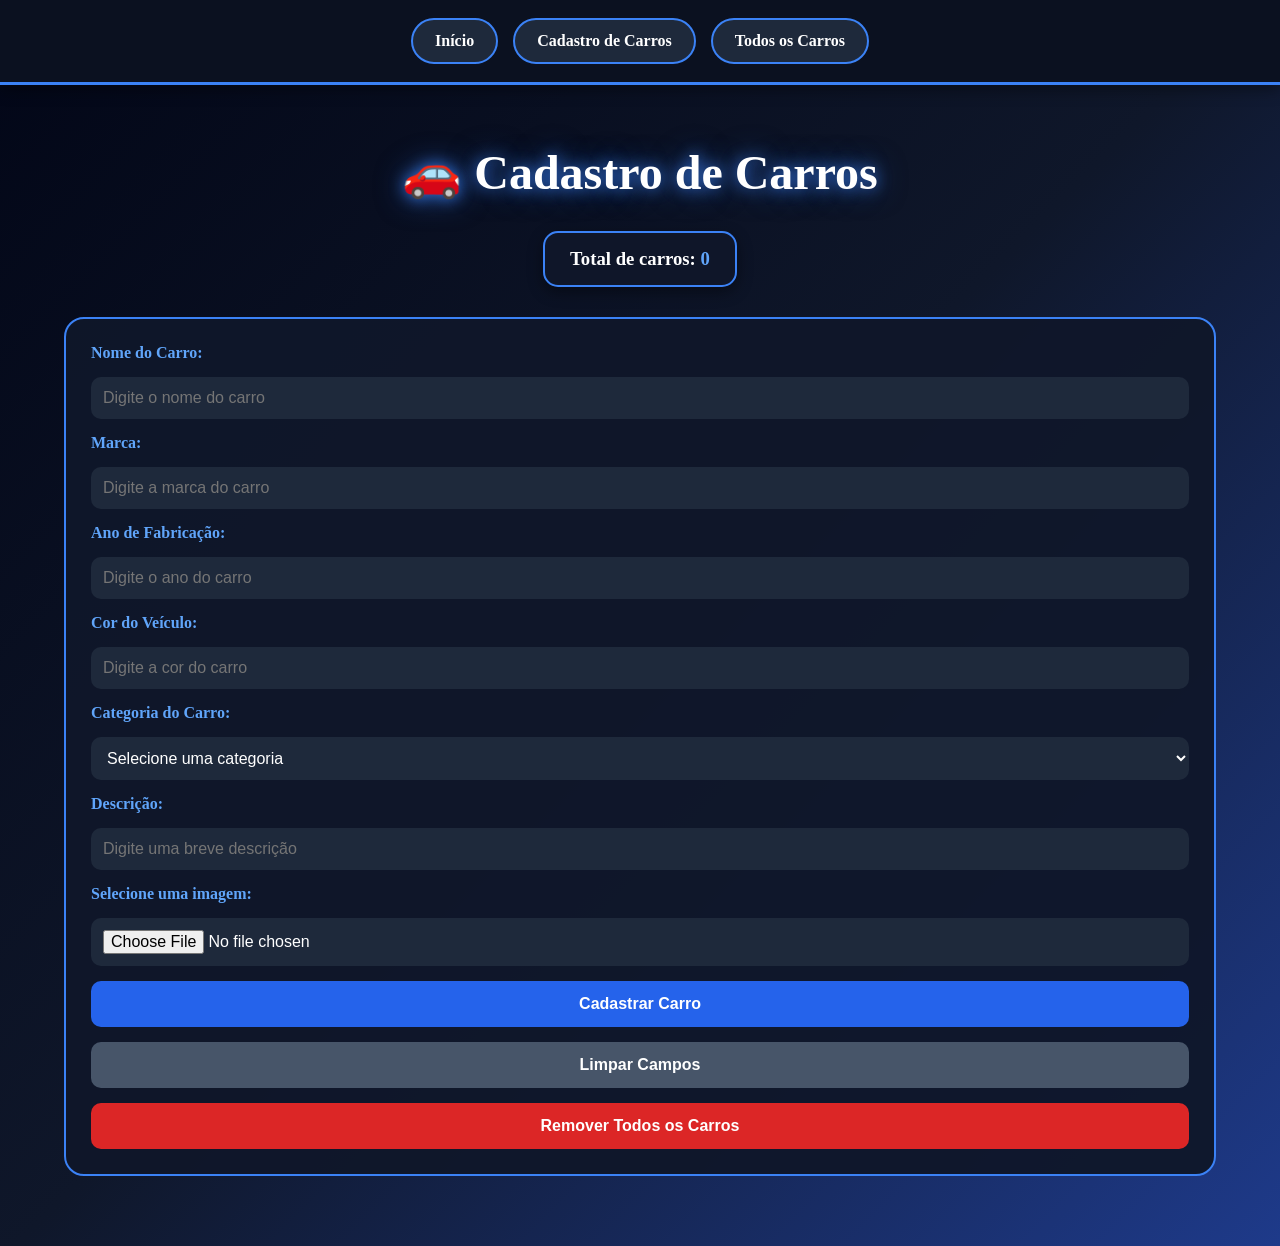
<file: html/cadastro.html>
<!DOCTYPE html>
<html lang="pt-BR">

<head>
    <meta charset="UTF-8">
    <meta name="viewport" content="width=device-width, initial-scale=1.0">
    <title>Cadastro de Carros</title>
    <link rel="stylesheet" href="./../css/style.css">
</head>

<body>

    <header>
        <nav>
            <a href="index.html" class="nav-btn">Início</a>
            <a href="cadastro.html" class="nav-btn">Cadastro de Carros</a>
            <a href="index.html#galeria" class="nav-btn">Todos os Carros</a>
        </nav>
    </header>

    <div class="container">

        <div class="titulo">
            🚗 Cadastro de Carros
        </div>

        <section class="estatisticas">
            <h3>Total de carros: <span id="total_carros">0</span></h3>
        </section>

        <div id="cadastro" class="secao-cadastro">
            
            <label for="nome_carro">Nome do Carro:</label>
            <input id="nome_carro" type="text" placeholder="Digite o nome do carro">

            <label for="marca">Marca:</label>
            <input id="marca" type="text" placeholder="Digite a marca do carro">

            <label for="ano">Ano de Fabricação:</label>
            <input id="ano" type="number" placeholder="Digite o ano do carro">

            <label for="cor">Cor do Veículo:</label>
            <input id="cor" type="text" placeholder="Digite a cor do carro">

            <label for="categoria">Categoria do Carro:</label>
            <select id="categoria" title="Categoria do carro">
                <option value="">Selecione uma categoria</option>
                <option value="Esportivos">Esportivos</option>
                <option value="Antigos">Antigos</option>
                <option value="Modificados">Modificados</option>
                <option value="Caminhonetes">Caminhonetes</option>
            </select>

            <label for="descricao">Descrição:</label>
            <input id="descricao" type="text" placeholder="Digite uma breve descrição">

            <label for="input_com_imagem">Selecione uma imagem:</label>
            <input type="file" id="input_com_imagem" accept="image/*">

            <img id="preview_imagem" class="preview-imagem" alt="Pré-visualização" style="display:none; max-width: 100%; margin-top: 10px;">

            <button id="cadastrar_carros" onclick="cadastrar_carros()">Cadastrar Carro</button>
            <button id="novo_carro" onclick="novo_carro()">Limpar Campos</button>
            <button id="remover" onclick="remover_itens()">Remover Todos os Carros</button>

        </div>

    </div>

    <script src="./../java/script.js"></script>
</body>

</html>
</file>
<file: css/style.css>
/* ==========================================
   RESET & CONFIGURAÇÕES GERAIS
========================================== */
* {
    margin: 0;
    padding: 0;
    box-sizing: border-box;
}

html {
    scroll-behavior: smooth;
}

body {
    font-family: Cambria, Cochin, Georgia, Times, 'Times New Roman', serif;
    background: linear-gradient(135deg, #020617, #0f172a, #1e3a8a);
    color: white;
    min-height: 100vh;
}

/* ==========================================
   HEADER & NAVEGAÇÃO
========================================== */
header {
    background: #0b1120;
    border-bottom: 3px solid #3b82f6;
    padding: 18px;
    position: sticky;
    top: 0;
    z-index: 999;
    box-shadow: 0 4px 15px rgba(0,0,0,.4);
}

nav {
    display: flex;
    justify-content: center;
    flex-wrap: wrap;
    gap: 15px;
}

.nav-btn {
    text-decoration: none;
    color: white;
    background: #1e293b;
    border: 2px solid #3b82f6;
    padding: 12px 22px;
    border-radius: 30px;
    font-weight: bold;
    transition: .3s;
}

.nav-btn:hover {
    background: #3b82f6;
    color: black;
    transform: translateY(-2px);
}

/* ==========================================
   LAYOUT CONTAINER & TÍTULO
========================================== */
.container {
    width: 90%;
    max-width: 1400px;
    margin: auto;
    padding: 30px 0;
}

.titulo {
    text-align: center;
    font-size: 3rem;
    margin: 30px 0;
    font-weight: bold;
    text-shadow: 0 0 15px rgba(59,130,246,.8), 0 0 30px rgba(59,130,246,.5);
}

/* ==========================================
   ESTATÍSTICAS
========================================== */
.estatisticas {
    display: flex;
    justify-content: center;
    gap: 20px;
    flex-wrap: wrap;
    margin-bottom: 30px;
}

.estatisticas h3 {
    background: rgba(15,23,42,.95);
    border: 2px solid #3b82f6;
    padding: 15px 25px;
    border-radius: 15px;
    box-shadow: 0 5px 15px rgba(0,0,0,.4);
}

.estatisticas span {
    color: #60a5fa;
}

/* ==========================================
   CARROSSEL
========================================== */
.carrossel {
    width: 100%;
    height: 500px;
    overflow: hidden;
    border-radius: 20px;
    margin-bottom: 40px;
    border: 2px solid #3b82f6;
    box-shadow: 0 8px 25px rgba(0,0,0,.5);
}

.slides {
    display: flex;
    width: 300%;
}

.slides img {
    width: 100%;
    height: 500px;
    object-fit: cover;
}

/* ==========================================
   FORMULÁRIO DE CADASTRO
========================================== */
.secao-cadastro {
    background: rgba(15,23,42,.95);
    border: 2px solid #3b82f6;
    border-radius: 20px;
    padding: 25px;
    display: flex;
    flex-direction: column;
    gap: 15px;
    margin-bottom: 40px;
}

.secao-cadastro input,
.secao-cadastro select {
    padding: 12px;
    border: none;
    border-radius: 10px;
    background: #1e293b;
    color: white;
    font-size: 1rem;
    width: 100%;
}

.secao-cadastro input:focus,
.secao-cadastro select:focus {
    outline: none;
    box-shadow: 0 0 12px #3b82f6;
}

.secao-cadastro label {
    font-weight: bold;
    color: #60a5fa;
}

/* ==========================================
   BOTÕES DO FORMULÁRIO
========================================== */
.secao-cadastro button {
    border: none;
    padding: 14px;
    border-radius: 10px;
    cursor: pointer;
    font-weight: bold;
    font-size: 1rem;
    transition: .3s;
}

#cadastrar_carros {
    background: #2563eb;
    color: white;
}

#cadastrar_carros:hover {
    background: #3b82f6;
}

#novo_carro {
    background: #475569;
    color: white;
}

#novo_carro:hover {
    background: #64748b;
}

#remover {
    background: #dc2626;
    color: white;
}

#remover:hover {
    background: #ef4444;
}

.preview-imagem {
    width: 100%;
    max-height: 350px;
    object-fit: cover;
    border-radius: 15px;
    border: 2px solid #3b82f6;
}

/* ==========================================
   FILTRO DE BUSCA
========================================== */
.section_filtro {
    background: rgba(15,23,42,.9);
    border-radius: 20px;
    border: 1px solid #374151;
    padding: 25px;
    margin-bottom: 40px;
    text-align: center;
}

.section_filtro h2 {
    margin-bottom: 15px;
}

.div_filtro {
    display: flex;
    justify-content: center;
    align-items: center;
    flex-wrap: wrap;
    gap: 15px;
}

.div_filtro input {
    padding: 12px;
    border: none;
    border-radius: 10px;
    background: #1e293b;
    color: white;
    width: 280px;
}

#limpar_filtro {
    border: none;
    background: #475569;
    color: white;
    padding: 12px 20px;
    border-radius: 10px;
    cursor: pointer;
    transition: 0.2s;
}

#limpar_filtro:hover {
    background: #64748b;
}

/* ==========================================
   GRID DE CATEGORIAS (ESTILIZADO DARK)
========================================== */
.grid-container {
    display: grid;
    grid-template-columns: repeat(4, 1fr);
    gap: 20px;
    padding: 10px 0;
    margin-bottom: 40px;
}

.grid-item {
    background-color: #111827;
    border: 2px solid #1f2937;
    padding: 25px 15px;
    border-radius: 15px;
    text-align: center;
    display: flex;
    flex-direction: column;
    align-items: center;
    justify-content: center;
    cursor: pointer;
    transition: transform 0.2s, border-color 0.2s;
}

.grid-item:hover {
    border-color: #3b82f6;
    transform: translateY(-4px);
}

.grid-item img {
    max-width: 100%;
    height: auto;
    max-height: 65px;
    object-fit: contain;
    margin-bottom: 12px;
}

.grid-item p {
    margin: 0;
    font-weight: bold;
    color: #60a5fa;
    font-size: 14px;
    text-transform: uppercase;
    letter-spacing: 1px;
}

/* ==========================================
   GALERIA MASONRY (ESTILO PINTEREST)
========================================== */
.galeria_de_carros {
    column-count: 4;
    column-gap: 20px;
    margin-bottom: 50px;
}

.cartao-item {
    break-inside: avoid;
    margin-bottom: 20px;
    background: #111827;
    border-radius: 18px;
    overflow: hidden;
    border: 2px solid #1f2937;
    transition: .3s;
    box-shadow: 0 5px 20px rgba(0,0,0,.4);
}

.cartao-item:hover {
    transform: translateY(-5px);
    border-color: #3b82f6;
    box-shadow: 0 10px 30px rgba(59,130,246,.3);
}

.cartao-item img {
    width: 100%;
    display: block;
    object-fit: cover;
}

.cartao-item h3 {
    color: #60a5fa;
    padding: 15px;
    padding-bottom: 5px;
}

.cartao-item p {
    padding: 0 15px 15px;
    color: #d1d5db;
    line-height: 1.5;
}

.cartao-item button {
    width: calc(100% - 30px);
    margin: 0 15px 15px;
    border: none;
    padding: 10px;
    border-radius: 10px;
    cursor: pointer;
    background: #dc2626;
    color: white;
    font-weight: bold;
    transition: 0.2s;
}

.cartao-item button:hover {
    background: #ef4444;
}

/* ==========================================
   MEDIA QUERIES (RESPONSIVIDADE)
========================================== */
@media(max-width: 1200px) {
    .galeria_de_carros { column-count: 3; }
}

@media(max-width: 992px) {
    .grid-container { grid-template-columns: repeat(2, 1fr); }
}

@media(max-width: 768px) {
    .galeria_de_carros { column-count: 2; }
    .titulo { font-size: 2rem; }
    .carrossel { height: 300px; }
}

@media(max-width: 500px) {
    .galeria_de_carros { column-count: 1; }
    .grid-container { grid-template-columns: 1fr; }
    nav { flex-direction: column; align-items: center; }
    .titulo { font-size: 1.7rem; }
}
</file>
